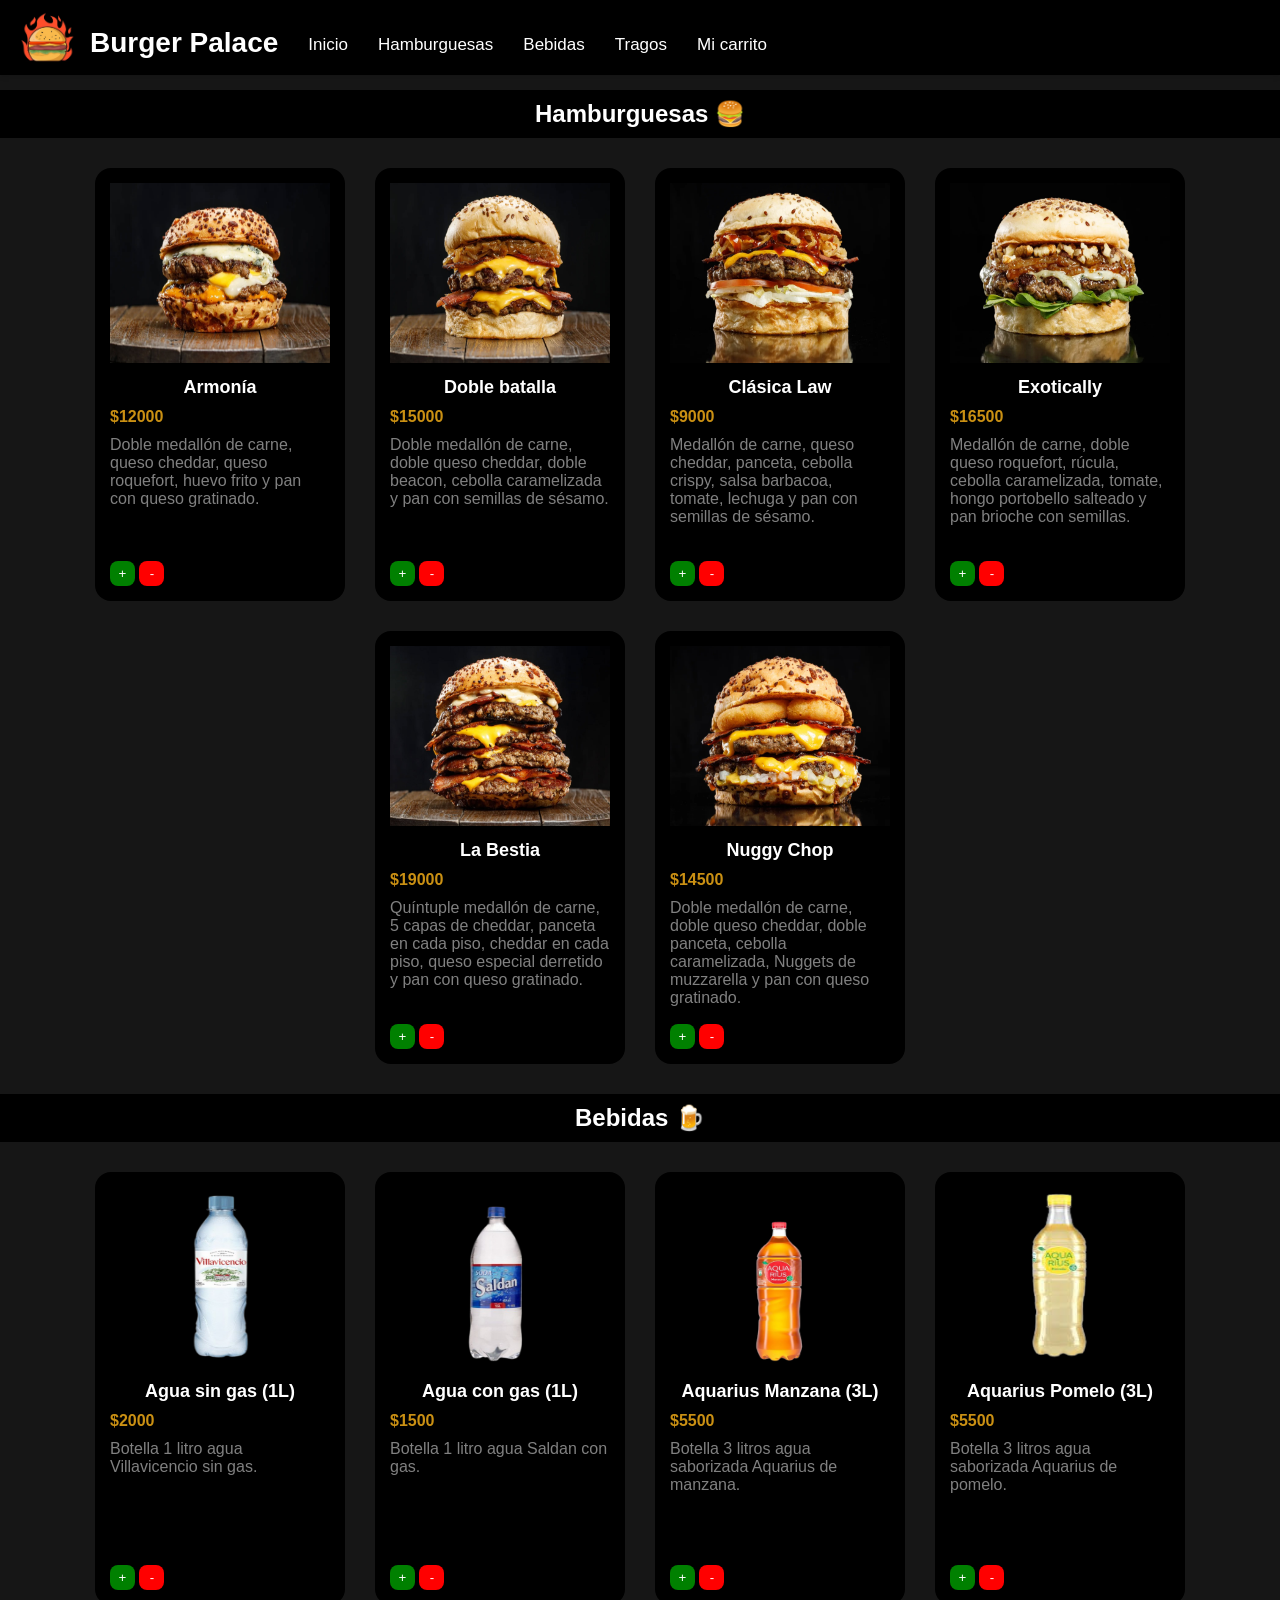
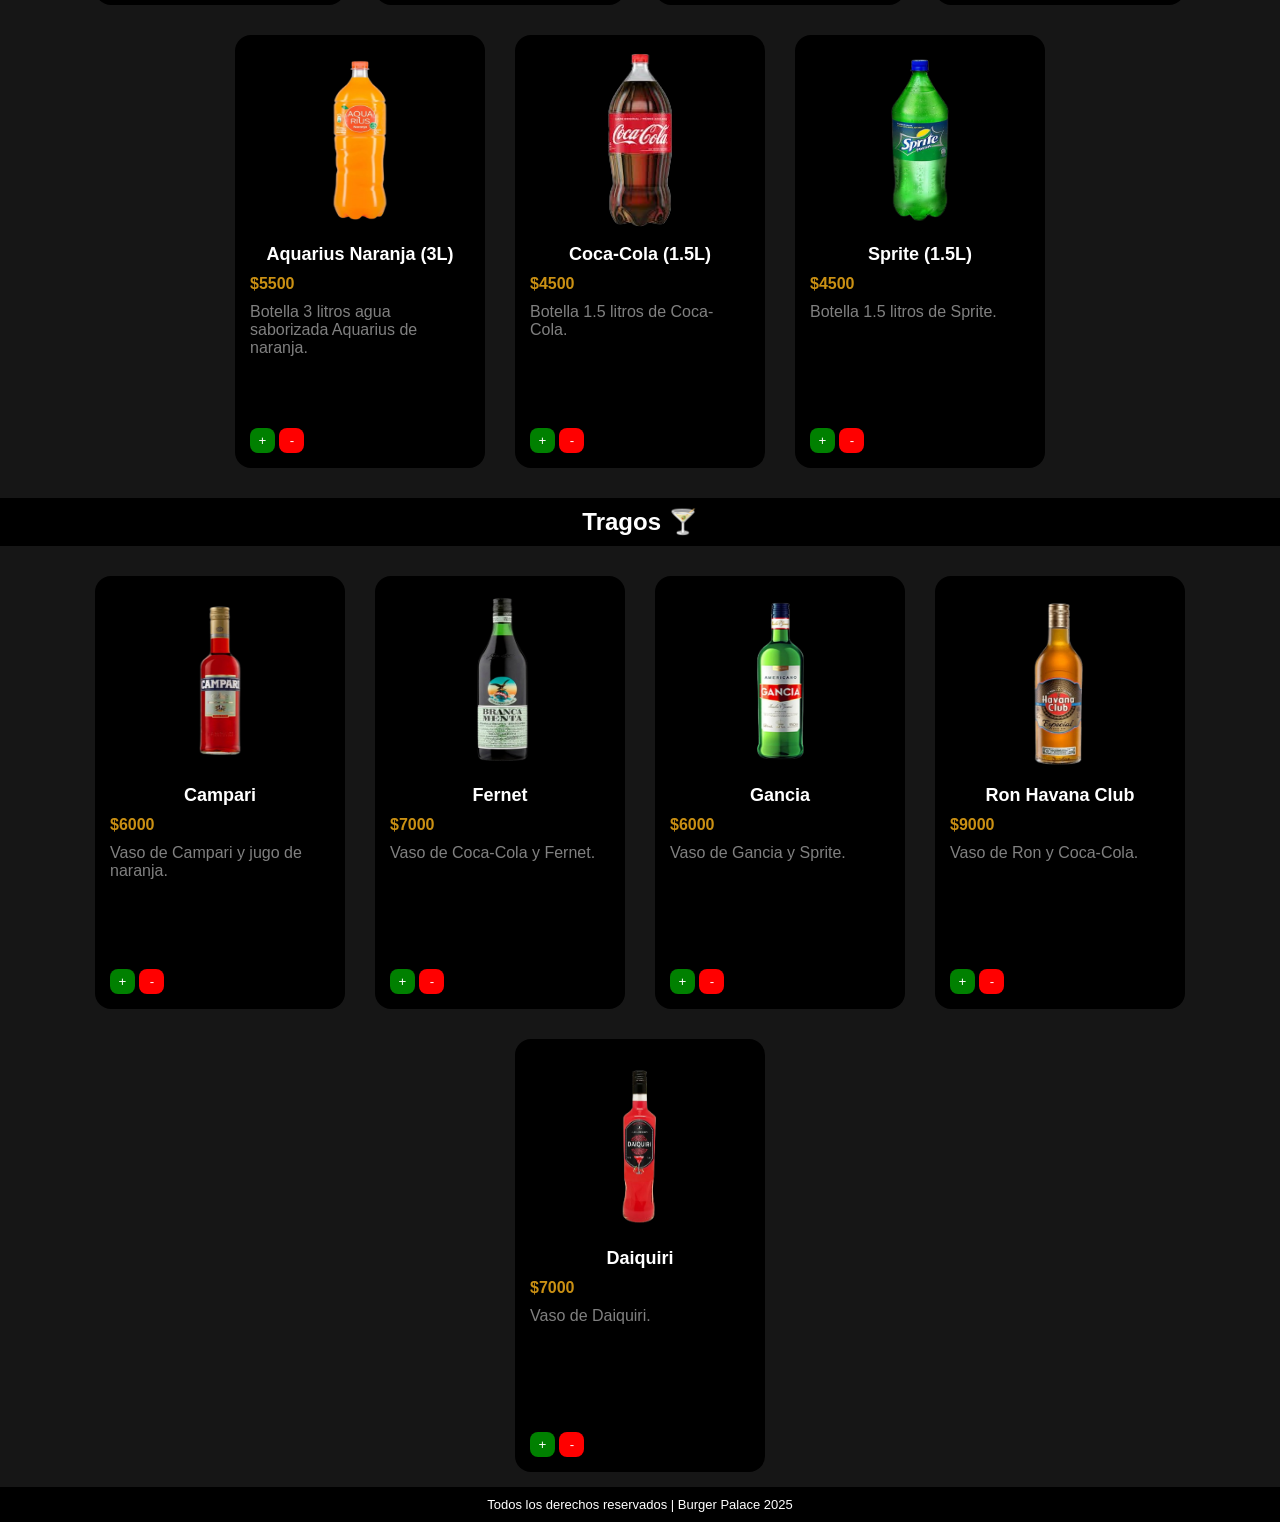
<file: index.html>
<!DOCTYPE html>
<html lang="es">

<head>
    <meta charset="UTF-8" />
    <meta name="viewport" content="width=device-width, initial-scale=1.0" />
    <title>Burger Palace | Menú</title>

    <!-- Importacion de GoogleFonts -->
    <link rel="preconnect" href="https://fonts.googleapis.com">
    <link rel="preconnect" href="https://fonts.gstatic.com" crossorigin>
    <link
        href="https://fonts.googleapis.com/css2?family=Newsreader:ital,opsz,wght@0,6..72,200..800;1,6..72,200..800&display=swap"
        rel="stylesheet">

    <!-- Seteo de icono -->
    <link rel="icon" href="./assets/icono.png">

    <!-- Importacion de archivo CSS (Estilos) -->
    <link rel="stylesheet" href="./index.css">

    <!-- Importacion de archivo JS (Comportamiento) -->
    <script src="./index.js" defer></script>
</head>

<body>

    <!-- Encabezado -->
    <header>
        <img id="icono-principal" src="./assets/icono.png" alt="Logo Hamburguesería" />
        <h1 id="titulo-principal">Burger Palace</h1>

        <nav id="listado-opciones">
            <a href="">Inicio</a>
            <a href="#hamburguesas">Hamburguesas</a>
            <a href="#bebidas">Bebidas</a>
            <a href="#tragos">Tragos</a>
            <a href="./pages/carrito/carrito.html">Mi carrito</a>
        </nav>
    </header>

    <!-- Contenido principal de la pagina -->
    <main>
        <!-- Seccion de Hamburguesas -->
        <section id="hamburguesas">
            <h2 class="h2-separador">Hamburguesas 🍔</h2>
            <ul id="listado-hamburguesas">
                <li class="li-hamburguesa">
                    <img class="img-producto" src="./assets/hamburguesas/burga-1.jpg" alt="hamburguesa-1">
                    <div>
                        <h3 class="nombre-producto">Armonía</h3>
                        <p class="precio-producto">$12000</p>
                        <p class="descripcion-producto">Doble medallón de carne, queso cheddar, queso roquefort,
                            huevo frito y pan con queso gratinado.</p>
                    </div>
                    <button class="btn-sumar-a-carrito"> + </button>
                    <button class="btn-restar-a-carrito"> - </button>
                </li>
                <li class="li-hamburguesa">
                    <img class="img-producto" src="./assets/hamburguesas/burga-2.jpg" alt="hamburguesa-2">
                    <div>
                        <h3 class="nombre-producto">Doble batalla</h3>
                        <p class="precio-producto">$15000</p>
                        <p class="descripcion-producto">Doble medallón de carne, doble queso cheddar, doble beacon,
                            cebolla caramelizada y pan con semillas de sésamo.</p>
                    </div>
                    <button class="btn-sumar-a-carrito"> + </button>
                    <button class="btn-restar-a-carrito"> - </button>
                </li>
                <li class="li-hamburguesa">
                    <img class="img-producto" src="./assets/hamburguesas/burga-3.jpg" alt="hamburguesa-3">
                    <div>
                        <h3 class="nombre-producto">Clásica Law</h3>
                        <p class="precio-producto">$9000</p>
                        <p class="descripcion-producto">Medallón de carne, queso cheddar, panceta, cebolla crispy,
                            salsa barbacoa, tomate, lechuga y pan con semillas de sésamo.</p>
                    </div>
                    <button class="btn-sumar-a-carrito"> + </button>
                    <button class="btn-restar-a-carrito"> - </button>
                </li>
                <li class="li-hamburguesa">
                    <img class="img-producto" src="./assets/hamburguesas/burga-4.jpg" alt="hamburguesa-4">
                    <div>
                        <h3 class="nombre-producto">Exotically</h3>
                        <p class="precio-producto">$16500</p>
                        <p class="descripcion-producto">Medallón de carne, doble queso roquefort, rúcula, cebolla
                            caramelizada, tomate, hongo portobello salteado y pan brioche con semillas.</p>
                    </div>
                    <button class="btn-sumar-a-carrito"> + </button>
                    <button class="btn-restar-a-carrito"> - </button>
                </li>
                <li class="li-hamburguesa">
                    <img class="img-producto" src="./assets/hamburguesas/burga-5.jpg" alt="hamburguesa-5">
                    <div>
                        <h3 class="nombre-producto">La Bestia</h3>
                        <p class="precio-producto">$19000</p>
                        <p class="descripcion-producto">Quíntuple medallón de carne, 5 capas de cheddar, panceta en
                            cada piso, cheddar en cada piso, queso especial derretido y pan con queso gratinado.</p>
                    </div>
                    <button class="btn-sumar-a-carrito"> + </button>
                    <button class="btn-restar-a-carrito"> - </button>
                </li>
                <li class="li-hamburguesa">
                    <img class="img-producto" src="./assets/hamburguesas/burga-6.jpg" alt="hamburguesa-6">
                    <div>
                        <h3 class="nombre-producto">Nuggy Chop</h3>
                        <p class="precio-producto">$14500</p>
                        <p class="descripcion-producto">Doble medallón de carne, doble queso cheddar, doble panceta,
                            cebolla caramelizada, Nuggets de muzzarella y pan con queso gratinado.</p>
                    </div>
                    <button class="btn-sumar-a-carrito"> + </button>
                    <button class="btn-restar-a-carrito"> - </button>
                </li>
            </ul>
        </section>

        <!-- Seccion de Bebidas -->
        <section id="bebidas">
            <h2 class="h2-separador">Bebidas 🍺</h2>
            <ul id="listado-bebidas">
                <li class="li-bebida">
                    <img class="img-producto" src="./assets/bebidas/agua-sin-gas.png" alt="agua-sin-gas">
                    <div>
                        <h3 class="nombre-producto">Agua sin gas (1L)</h3>
                        <p class="precio-producto">$2000</p>
                        <p class="descripcion-producto">Botella 1 litro agua Villavicencio sin gas.</p>
                    </div>
                    <button class="btn-sumar-a-carrito"> + </button>
                    <button class="btn-restar-a-carrito"> - </button>
                </li>
                <li class="li-bebida">
                    <img class="img-producto" src="./assets/bebidas/agua-con-gas.png" alt="agua-con-gas">
                    <div>
                        <h3 class="nombre-producto">Agua con gas (1L)</h3>
                        <p class="precio-producto">$1500</p>
                        <p class="descripcion-producto">Botella 1 litro agua Saldan con gas.</p>
                    </div>
                    <button class="btn-sumar-a-carrito"> + </button>
                    <button class="btn-restar-a-carrito"> - </button>
                </li>
                <li class="li-bebida">
                    <img class="img-producto" src="./assets/bebidas/aquarius-manzana.png" alt="agua-saborizada-manzana">
                    <div>
                        <h3 class="nombre-producto">Aquarius Manzana (3L)</h3>
                        <p class="precio-producto">$5500</p>
                        <p class="descripcion-producto">Botella 3 litros agua saborizada Aquarius de manzana.</p>
                    </div>
                    <button class="btn-sumar-a-carrito"> + </button>
                    <button class="btn-restar-a-carrito"> - </button>
                </li>
                <li class="li-bebida">
                    <img class="img-producto" src="./assets/bebidas/aquarius-pomelo.png" alt="agua-saborizada-pomelo">
                    <div>
                        <h3 class="nombre-producto">Aquarius Pomelo (3L)</h3>
                        <p class="precio-producto">$5500</p>
                        <p class="descripcion-producto">Botella 3 litros agua saborizada Aquarius de pomelo.</p>
                    </div>
                    <button class="btn-sumar-a-carrito"> + </button>
                    <button class="btn-restar-a-carrito"> - </button>
                </li>
                <li class="li-bebida">
                    <img class="img-producto" src="./assets/bebidas/aquarius-naranja.png" alt="agua-saborizada-naranja">
                    <div>
                        <h3 class="nombre-producto">Aquarius Naranja (3L)</h3>
                        <p class="precio-producto">$5500</p>
                        <p class="descripcion-producto">Botella 3 litros agua saborizada Aquarius de naranja.</p>
                    </div>
                    <button class="btn-sumar-a-carrito"> + </button>
                    <button class="btn-restar-a-carrito"> - </button>
                </li>
                <li class="li-bebida">
                    <img class="img-producto" src="./assets/bebidas/coca-cola.png" alt="coca-cola">
                    <div>
                        <h3 class="nombre-producto">Coca-Cola (1.5L)</h3>
                        <p class="precio-producto">$4500</p>
                        <p class="descripcion-producto">Botella 1.5 litros de Coca-Cola.</p>
                    </div>
                    <button class="btn-sumar-a-carrito"> + </button>
                    <button class="btn-restar-a-carrito"> - </button>
                </li>
                <li class="li-bebida">
                    <img class="img-producto" src="./assets/bebidas/sprite.png" alt="sprite">
                    <div>
                        <h3 class="nombre-producto">Sprite (1.5L)</h3>
                        <p class="precio-producto">$4500</p>
                        <p class="descripcion-producto">Botella 1.5 litros de Sprite.</p>
                    </div>
                    <button class="btn-sumar-a-carrito"> + </button>
                    <button class="btn-restar-a-carrito"> - </button>
                </li>
            </ul>
        </section>

        <!-- Seccion de Tragos -->
        <section id="tragos">
            <h2 class="h2-separador">Tragos 🍸</h2>
            <ul id="listado-tragos">
                <li class="li-tragos">
                    <img class="img-producto" src="./assets/tragos/campari.png" alt="campari">
                    <div>
                        <h3 class="nombre-producto">Campari</h3>
                        <p class="precio-producto">$6000</p>
                        <p class="descripcion-producto">Vaso de Campari y jugo de naranja.</p>
                    </div>
                    <button class="btn-sumar-a-carrito"> + </button>
                    <button class="btn-restar-a-carrito"> - </button>
                </li>
                <li class="li-tragos">
                    <img class="img-producto" src="./assets/tragos/fernet.png" alt="fernet">
                    <div>
                        <h3 class="nombre-producto">Fernet</h3>
                        <p class="precio-producto">$7000</p>
                        <p class="descripcion-producto">Vaso de Coca-Cola y Fernet.</p>
                    </div>
                    <button class="btn-sumar-a-carrito"> + </button>
                    <button class="btn-restar-a-carrito"> - </button>
                </li>
                <li class="li-tragos">
                    <img class="img-producto" src="./assets/tragos/gancia.png" alt="gancia">
                    <div>
                        <h3 class="nombre-producto">Gancia</h3>
                        <p class="precio-producto">$6000</p>
                        <p class="descripcion-producto">Vaso de Gancia y Sprite.</p>
                    </div>
                    <button class="btn-sumar-a-carrito"> + </button>
                    <button class="btn-restar-a-carrito"> - </button>
                </li>
                <li class="li-tragos">
                    <img class="img-producto" src="./assets/tragos/ron.png" alt="ron">
                    <div>
                        <h3 class="nombre-producto">Ron Havana Club</h3>
                        <p class="precio-producto">$9000</p>
                        <p class="descripcion-producto">Vaso de Ron y Coca-Cola.</p>
                    </div>
                    <button class="btn-sumar-a-carrito"> + </button>
                    <button class="btn-restar-a-carrito"> - </button>
                </li>
                <li class="li-tragos">
                    <img class="img-producto" src="./assets/tragos/daiquiri.png" alt="daiquiri">
                    <div>
                        <h3 class="nombre-producto">Daiquiri</h3>
                        <p class="precio-producto">$7000</p>
                        <p class="descripcion-producto">Vaso de Daiquiri.</p>
                    </div>
                    <button class="btn-sumar-a-carrito"> + </button>
                    <button class="btn-restar-a-carrito"> - </button>
                </li>
            </ul>
        </section>
    </main>

    <footer>
        <p>Todos los derechos reservados | Burger Palace 2025</p>
    </footer>

</body>

</html>
</file>
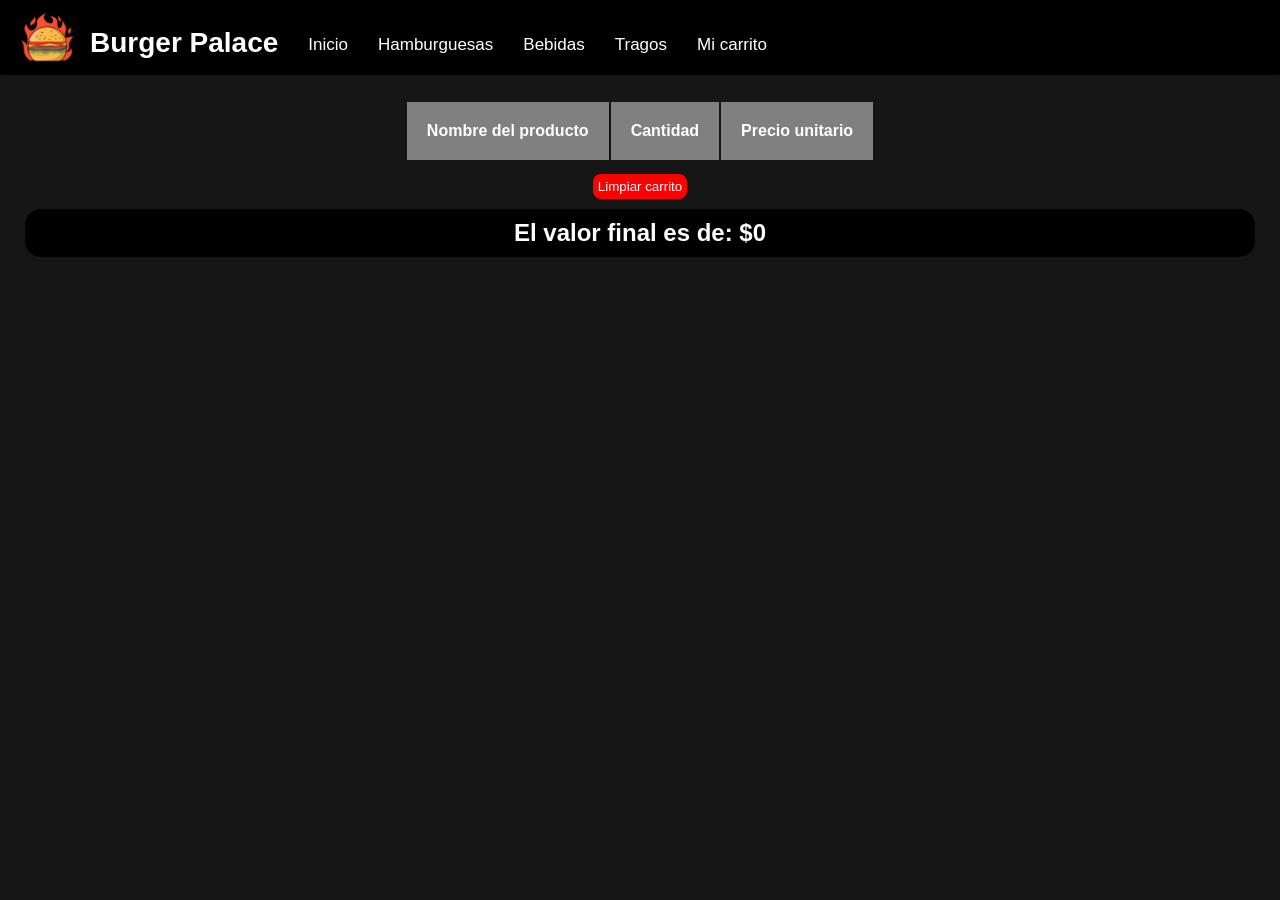
<file: pages/carrito/carrito.html>
<!DOCTYPE html>
<html lang="es">
<head>
    <meta charset="UTF-8" />
    <meta name="viewport" content="width=device-width, initial-scale=1.0" />
    <title>Burger Palace | Carrito</title>

    <!-- Importacion de GoogleFonts -->
    <link rel="preconnect" href="https://fonts.googleapis.com">
    <link rel="preconnect" href="https://fonts.gstatic.com" crossorigin>
    <link href="https://fonts.googleapis.com/css2?family=Newsreader:ital,opsz,wght@0,6..72,200..800;1,6..72,200..800&display=swap" rel="stylesheet">

    <!-- Seteo de icono -->
    <link rel="icon" href="../../assets/icono.png">

    <!-- Importacion de archivo CSS (Estilos) -->
    <link rel="stylesheet" href="./carrito.css">

    <!-- Importacion de archivo JS (Comportamiento) -->
    <script src="./carrito.js" defer></script>
</head>
<body>

    <!-- Encabezado -->
    <header>
        <img id="icono-principal" src="../../assets/icono.png" alt="Logo Hamburguesería"/>
        <h1 id="titulo-principal">Burger Palace</h1>

        
        <nav id="listado-opciones">
            <a href="../../index.html">Inicio</a>
            <a href="../../index.html">Hamburguesas</a>
            <a href="../../index.html">Bebidas</a>
            <a href="../../index.html">Tragos</a>
            <a href="">Mi carrito</a>
        </nav>
    </header>

    <!-- Contenido principal de la pagina -->
    <main>
        <div id="contenedor-tabla">
            <table id="tabla-carrito">
                <thead>
                    <tr class="fila-header-carrito">
                        <th class="celda-header-tabla-carrito">Nombre del producto</th>
                        <th class="celda-header-tabla-carrito">Cantidad</th>
                        <th class="celda-header-tabla-carrito">Precio unitario</th>
                    <tr>
                </thead>
                <tbody id="cuerpo-carrito">
                </tbody>
            </table>
        </div>
        <div>
            <button class="btn-limpiar-carrito">Limpiar carrito</button>
            <h2 id="valor-final">El valor final a pagar es de: $0</h2>
        </div>
    </main>
</body>
</html>
</file>
<file: index.css>
/* --- Estilos generales --- */
* {
    margin: 0;
    padding: 0;
    box-sizing: border-box;
}

body {
    font-family: 'Trebuchet MS', 'Lucida Sans Unicode', 'Lucida Grande', 'Lucida Sans', Arial, sans-serif;
    font-optical-sizing: auto;
    background-color: #161616;
}

ul {
    padding: 0px;
}

li {
    list-style: none;
}

/* --- Estilos Header (encabezado) --- */
header {
    display: flex;
    padding: 10px 20px;
    box-shadow: 0 2px 5px #0000001a;
    background-color: #000000;
}

#icono-principal {
    width: 55px;
    height: 55px;
}

#titulo-principal {
    color: white;
    font-size: 28px;
    display: flex;
    justify-content: center;
    align-items: center;
    padding-top: 10px;
    margin-left: 15px;
    margin-right: 15px;
}

#listado-opciones {
    display: flex;
    align-items: center;
    height: 55px;
    padding-top: 15px;
}

a {
    margin-left: 15px;
    margin-right: 15px;
    text-decoration: none;
    color: white;
    font-size: 17px;
}

a:hover {
    color: gray;
}
 
/* --- Estilos Main (contenido) --- */
.h2-separador {
    background-color: black;
    padding: 10px;
    color: white;
    margin-top: 15px;
    margin-bottom: 15px;
    text-align: center;
}

#listado-hamburguesas,
#listado-bebidas,
#listado-tragos {
    display: flex;
    justify-content: center;
    flex-wrap: wrap;
}

.li-hamburguesa,
.li-bebida,
.li-tragos {
    background-color: #000000;
    color: white;
    width: 250px;
    padding: 15px;
    margin: 15px;
    border-radius: 16px;
}

.img-producto {
    width: 100%; 
    height: 180px;
}

.nombre-producto {
    font-weight: 600;
    margin-top: 10px;
    margin-bottom: 10px;
    font-size: 18px;
    text-align: center;
}

.precio-producto{
    font-weight: 600;
    margin-bottom: 10px;
    color: #ca9013;
}

.descripcion-producto {
    min-height: 110px;
    max-height: 110px;
    color: #808080;
}

.btn-sumar-a-carrito {
    padding: 5px;
    margin-top: 15px;
    background-color: green;
    border-radius: 8px;
    border: none;
    width: 25px;
    color: white;
    cursor: pointer;
}

.btn-restar-a-carrito {
    padding: 5px;
    margin-top: 15px;
    background-color: red;
    border-radius: 8px;
    border: none;
    width: 25px;
    color: white;
    cursor: pointer;
}

footer {
    color: white;
    text-align: center;
    padding: 10px;
    font-size: 13px;
    background-color: #000000;
}
</file>
<file: pages/carrito/carrito.css>
/* --- Estilos generales --- */
* {
    margin: 0;
    padding: 0;
    box-sizing: border-box;
}

body {
    font-family: 'Trebuchet MS', 'Lucida Sans Unicode', 'Lucida Grande', 'Lucida Sans', Arial, sans-serif;
    font-optical-sizing: auto;
    background-color: #161616;
}

ul {
    padding: 0px;
}

li {
    list-style: none;
}

/* --- Estilos Header (encabezado) --- */
header {
    display: flex;
    background-color: #fff;
    padding: 10px 20px;
    box-shadow: 0 2px 5px #0000001a;
    background-color: black;
}

#icono-principal {
    width: 55px;
    height: 55px;
}

#titulo-principal {
    color: white;
    font-size: 28px;
    display: flex;
    justify-content: center;
    align-items: center;
    padding-top: 10px;
    margin-left: 15px;
    margin-right: 15px;
}

#listado-opciones {
    display: flex;
    align-items: center;
    height: 55px;
    padding-top: 15px;
}

a {
    margin-left: 15px;
    margin-right: 15px;
    text-decoration: none;
    color: white;
    font-size: 17px;
}

a:hover {
    color: gray;
}
 
/* --- Estilos Main (contenido) --- */
main
{
    text-align: center;
    padding: 25px;
}

#contenedor-tabla
{
    display: flex;
    justify-content: center;
}

.celda-header-tabla-carrito
{
    background-color: gray;
    padding: 20px;
}

tr
{
    padding: 4px;
    background-color: black;
    color: white;
    text-align: center;
}

td
{
    padding: 3px;
}

.btn-limpiar-carrito {
    padding: 5px;
    background-color: red;
    border-radius: 8px;
    border: none;
    color: white;
    cursor: pointer;
    margin-top: 10px;
}

#valor-final
{
    background-color: black;    
    color: white;
    border-radius: 16px;
    padding: 10px;
    margin-top: 10px;
}
</file>
